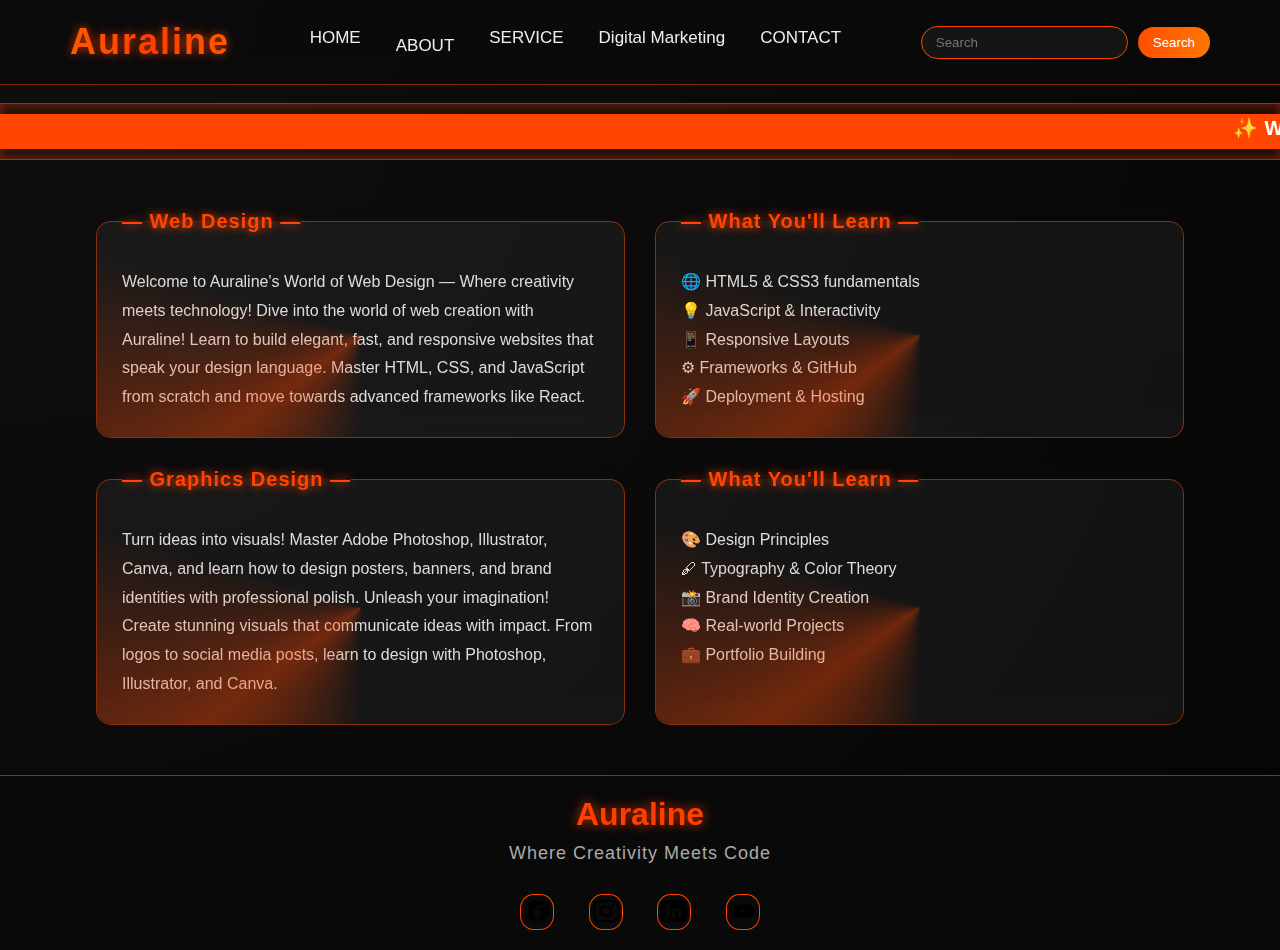
<file: About.html>
<!DOCTYPE html>
<html lang="en">
<head>
    <meta charset="UTF-8">
    <title>Auraline | About</title>
    <link rel="shortcut icon" href="Logo.png">
    <link rel="stylesheet" href="style11.css">
</head>
<body>
    <div class="main">
        <!-- Navbar Section -->
        <div class="navbar">
            <div class="icon">
                <h2 class="logo">Auraline</h2>
            </div>
            <div class="menu">
                <ul>
                    <li><a href="Home.html">HOME</a></li>
                    <li  style="font-size: 25px;"><a href="About.html">ABOUT</a></li>
                    <li><a href="Service.html">SERVICE</a></li>
                    <li><a href="Digital Marketing.html">Digital Marketing</a></li>
                    <li><a href="Contact.html">CONTACT</a></li>
                </ul>
            </div>
            <div class="search">
                <input class="srch" type="search" placeholder="Search">
                <a href="#"><button class="btn">Search</button></a>
            </div>
        </div>

        <!-- Marquee -->
        <div class="mrk">
            <div class="cnt">
                <marquee behavior="scroll" direction="left">
                    <p class="note">✨ Welcome to Auraline Web & Graphics Design — Where Creativity Meets Code ✨</p>
                </marquee>
            </div>
        </div>

  <div class="box-grid">
    <fieldset class="box">
      <legend>— Web Design —</legend>
      <p>Welcome to Auraline's World of Web Design — Where creativity meets technology! Dive into the world of web creation with Auraline! Learn to build elegant, 
                        fast, and responsive websites that speak your design language. Master HTML, 
                        CSS, and JavaScript from scratch and move towards advanced frameworks like React.</p>
    </fieldset>

    <fieldset class="box">
      <legend>— What You'll Learn —</legend>
      <p>🌐 HTML5 & CSS3 fundamentals<br>💡 JavaScript & Interactivity<br>📱 Responsive Layouts<br>⚙ Frameworks & GitHub<br>🚀 Deployment & Hosting</p>
    </fieldset>

    <fieldset class="box">
      <legend>— Graphics Design —</legend>
      <p>Turn ideas into visuals! Master Adobe Photoshop, Illustrator, Canva, and learn how to design posters, banners, and brand identities with professional polish. Unleash your imagination! Create stunning visuals that communicate ideas with impact.
                        From logos to social media posts, learn to design with Photoshop, Illustrator, and Canva.</p>
    </fieldset>

    <fieldset class="box">
      <legend>— What You'll Learn —</legend>
      <p>🎨 Design Principles<br>🖋 Typography & Color Theory<br>📸 Brand Identity Creation<br>🧠 Real-world Projects<br>💼 Portfolio Building</p>
    </fieldset>
  </div>

  <footer class="footer">
    <h2 class="footer-logo">Auraline</h2>
    <p class="footer-tag">Where Creativity Meets Code</p>
    <div class="footer-socials">
      <a href="#" class="social"><img src="facebook.png" alt="" height="24px" width="26px"></a>
      <a href="#" class="social"><img src="instagram.png" alt="" height="24px" width="26px"></a>
      <a href="#" class="social"><img src="linkedin.png" alt="" height="24px" width="26px"></a>
      <a href="#" class="social"><img src="video-play.png" alt=""height="24px" width="26px"></a>
    </div>
  </footer>
</body>
</html>
</file>
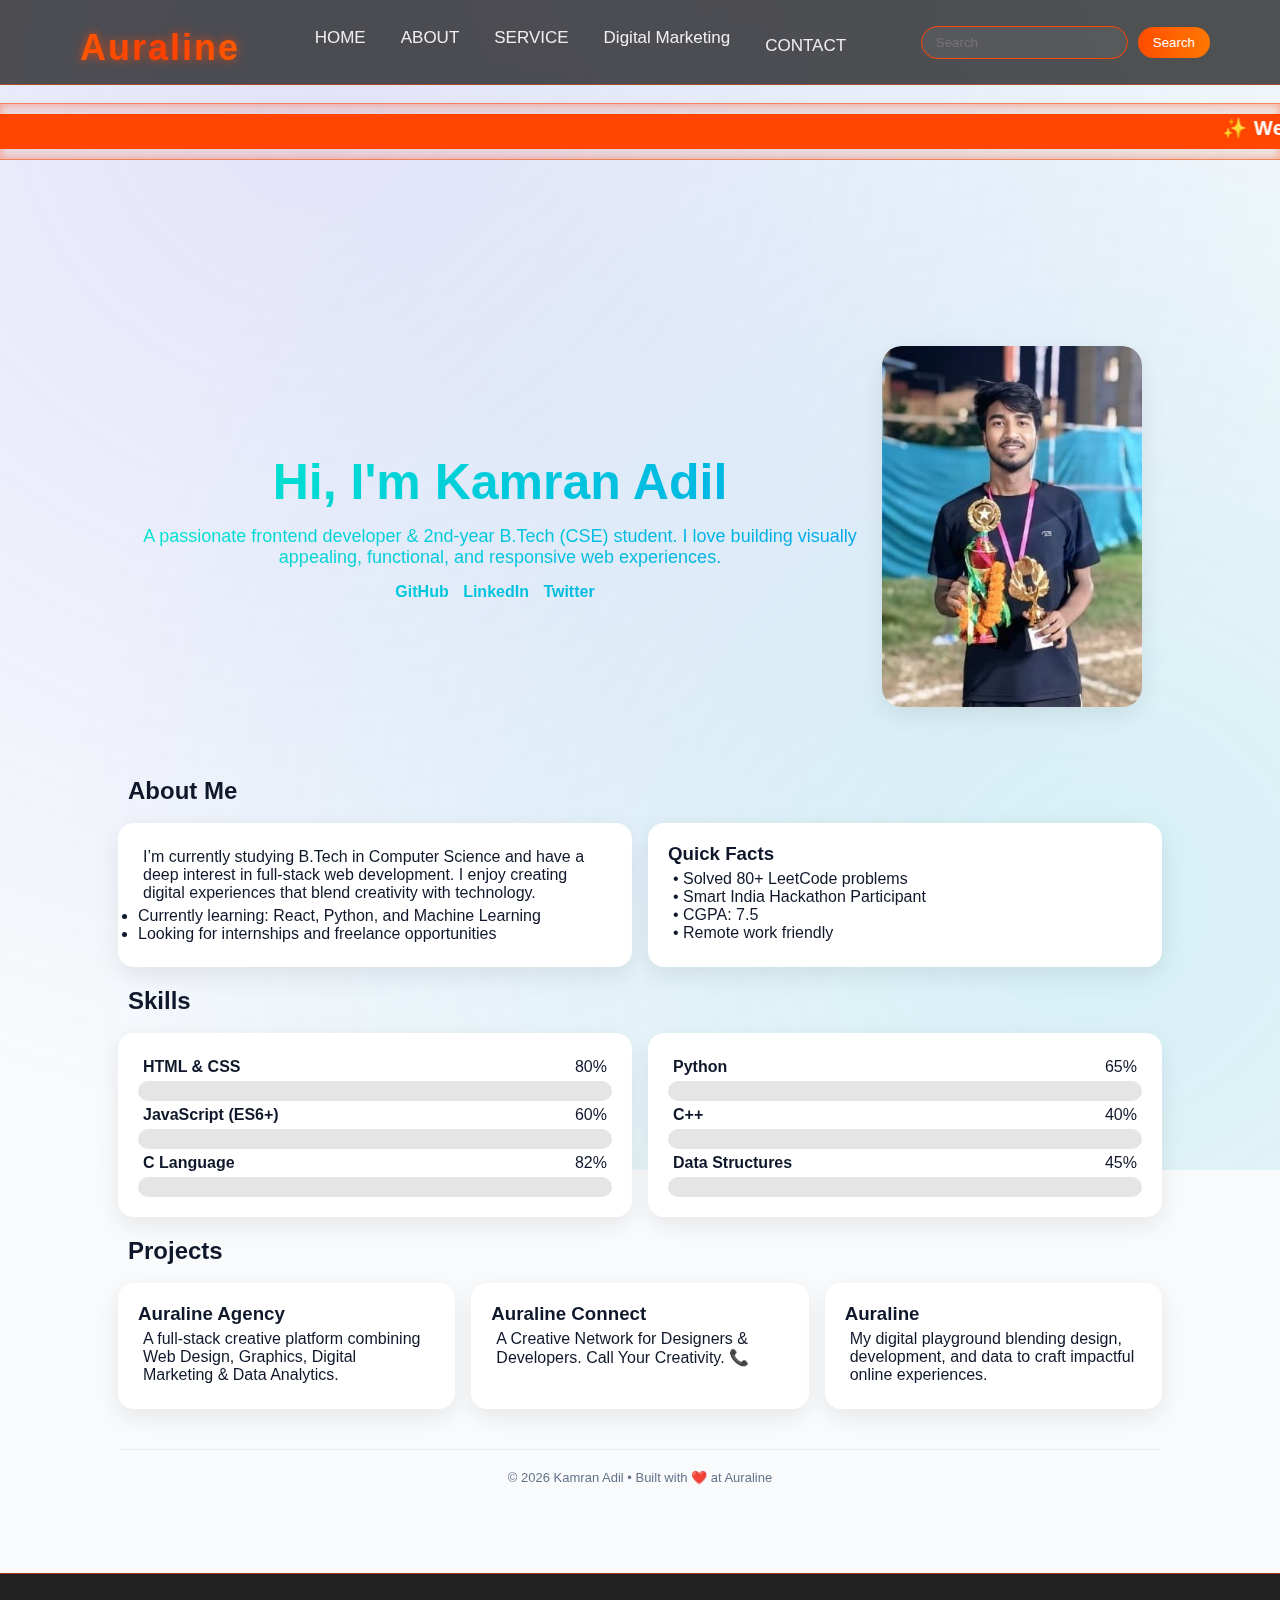
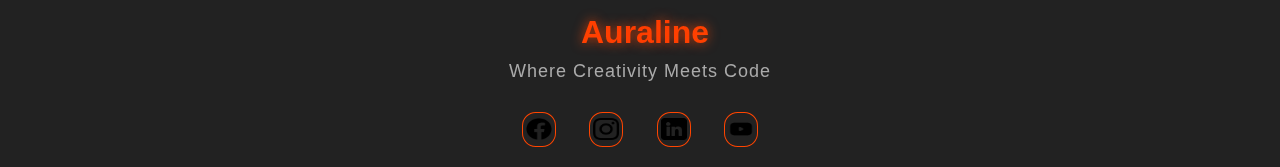
<file: Contact.html>
<!DOCTYPE html>
<html lang="en">
<head>
  <meta charset="UTF-8" />
  <meta name="viewport" content="width=device-width, initial-scale=1.0">
  <title>Auraline - Contact</title>
  <link rel="shortcut icon" href="Logo.png">
  <link rel="stylesheet" href="style11.css">

  <style>
    :root{
      --bg: #f9fafc;
      --card: #ffffff;
      --text: #0f172a;
      --muted: #64748b;
      --accent: #6366f1;
      --gradient: linear-gradient(135deg, #6366f1, #06b6d4);
      --shadow: 0 8px 25px rgba(0,0,0,0.08);
      --glass: rgba(255,255,255,0.5);
    }
    .dark{
      --bg: #0b1220;
      --card: #111827;
      --text: #f1f5f9;
      --muted: #9ca3af;
      --accent: #38bdf8;
      --gradient: linear-gradient(135deg, #3b82f6, #06b6d4);
      --shadow: 0 8px 25px rgba(255,255,255,0.05);
      --glass: rgba(17,25,40,0.4);
    }

    *{box-sizing:border-box;transition:all 0.3s ease;}
    body{
      margin:0;
      font-family:'Poppins', sans-serif;
      background:var(--bg);
      color:var(--text);
      overflow-x:hidden;
    }
    .container{max-width:1100px;margin:0 auto;padding:28px;}

    

    .hero{
      display:flex;
      flex-wrap:wrap;
      justify-content:space-between;
      align-items:center;
      gap:20px;
      margin-top:40px;
    }
    .hero-text{flex:1;min-width:280px;}
    .hero h1 span{color:var(--accent);}
    .lead{color:var(--muted);font-size:15px;}
    .socials a{
      color:var(--accent);
      text-decoration:none;
      font-weight:600;
      margin-right:10px;
    }
    .socials a:hover{color:#22d3ee;}

    .hero img{
      border-radius:20px;
      width:260px;
      box-shadow:var(--shadow);
    }

    /* Cards */
    .card{
      background:var(--card);
      border-radius:16px;
      padding:20px;
      box-shadow:var(--shadow);
      position:relative;
      overflow:hidden;
    }
    .card p{
      padding: 5px;

    }
    .card:hover{
      transform:translateY(-5px);
      box-shadow:0 12px 35px rgba(0,0,0,0.1);
    }
    .card::before{
      content:"";
      position:absolute;
      top:-50%;
      left:-50%;
      width:200%;
      height:200%;
      background:var(--gradient);
      transform:rotate(45deg);
      opacity:0;
      transition:opacity 0.6s;
    }
    .card:hover::before{opacity:0.06;}

    h2{
      padding-top: 20px;
      font-size:24px;
      padding-left:10px;
      margin-bottom:8px;
    }

    .grid-2{
      display:grid;
      grid-template-columns:repeat(auto-fit,minmax(260px,1fr));
      gap:16px;
      padding-top: 10px;
    }
    .grid-3{
      display:grid;
      grid-template-columns:repeat(auto-fit,minmax(220px,1fr));
      gap:16px;
      padding-top: 10px;
    }

    /* Skills */
    .skill-bar{
      height:20px;
      border-radius:999px;
      background:rgba(0,0,0,0.1);
      overflow:hidden;
    }
    .skill-fill{
      height:100%;
      border-radius:999px;
      background:var(--gradient);
      width:0%;
      transition:width 1.4s ease;
    }

    input,textarea{
      width:100%;
      padding:10px;
      border:1px solid rgba(0,0,0,0.1);
      border-radius:10px;
      background:transparent;
      color:var(--text);
    }
    textarea{min-height:120px;resize:vertical;}
    input:focus,textarea:focus{border-color:var(--accent);box-shadow:0 0 0 2px rgba(99,102,241,0.2);}

    footer{
      margin-top:40px;
      padding:20px 0;
      text-align:center;
      font-size:13px;
      color:var(--muted);
      border-top:1px solid rgba(0,0,0,0.05);
    }

    /* Animations */
    .fade-up{opacity:0;transform:translateY(10px);transition:all 0.6s ease;}
    .fade-up.show{opacity:1;transform:none;}
    

    /* Background subtle glow */
    body::before{
      content:"";
      position:fixed;
      top:-20%;
      left:-20%;
      width:150%;
      height:150%;
      background:radial-gradient(circle at 30% 20%,rgba(99,102,241,0.15),transparent 60%),
                 radial-gradient(circle at 70% 80%,rgba(6,182,212,0.15),transparent 60%);
      z-index:-1;
      animation:moveGlow 12s ease-in-out infinite alternate;
    }
    @keyframes moveGlow{
      0%{transform:translate(0,0);}
      100%{transform:translate(-30px,20px);}
    }
  </style>
</head>

<body>
  <div class="main">
        <!-- Navbar Section -->
        <div class="navbar">
            <div class="icon">
                <h2 class="logo">Auraline</h2>
            </div>
            <div class="menu">
                <ul>
                    <li><a href="Home.html">HOME</a></li>
                    <li><a href="About.html">ABOUT</a></li>
                    <li><a href="Service.html">SERVICE</a></li>
                    <li><a href="Digital Marketing.html">Digital Marketing</a></li>
                    <li  style="font-size: 25px;"><a href="Contact.html">CONTACT</a></li>
                </ul>
            </div>
            <div class="search">
                <input class="srch" type="search" placeholder="Search">
                <a href="#"><button class="btn">Search</button></a>
            </div>
        </div>

        <!-- Marquee -->
        <div class="mrk">
            <div class="cnt">
                <marquee behavior="scroll" direction="left">
                    <p class="note">✨ Welcome to Auraline Web & Graphics Design — Where Creativity Meets Code ✨</p>
                </marquee>
            </div>
        </div>
  <div class="container">

    <section class="hero fade-up">
      <div class="hero-text">
        <h1>Hi, I'm <span>Kamran Adil</span></h1>
        <p class="lead">A passionate frontend developer & 2nd-year B.Tech (CSE) student. I love building visually appealing, functional, and responsive web experiences.</p>
        <div class="socials">
          <a href="#">GitHub</a>
          <a href="#">LinkedIn</a>
          <a href="#">Twitter</a>
        </div>
      </div>
      <img src="My Pic 2.jpg" alt="Kamran" />
    </section>

    <section id="about" class="fade-up">
      <h2>About Me</h2>
      <div class="grid-2">
        <div class="card">
          <p>I’m currently studying B.Tech in Computer Science and have a deep interest in full-stack web development. I enjoy creating digital experiences that blend creativity with technology.</p>
          <ul>
            <li>Currently learning: React, Python, and Machine Learning</li>
            <li>Looking for internships and freelance opportunities</li>
          </ul>
        </div>
        <div class="card">
          <h3>Quick Facts</h3>
          <p>• Solved 80+ LeetCode problems<br>• Smart India Hackathon Participant<br>• CGPA: 7.5<br>• Remote work friendly</p>
        </div>
      </div>
    </section>

    <section id="skills" class="fade-up">
      <h2>Skills</h2>
      <div class="grid-2">
        <div class="card">
          <p><b>HTML & CSS</b> <span style="float:right;">80%</span></p>
          <div class="skill-bar"><div class="skill-fill" data-width="80"></div></div>
          <p><b>JavaScript (ES6+)</b> <span style="float:right;">60%</span></p>
          <div class="skill-bar"><div class="skill-fill" data-width="60"></div></div>
          <p><b>C Language</b> <span style="float:right;">82%</span></p>
          <div class="skill-bar"><div class="skill-fill" data-width="82"></div></div>
        </div>

        <div class="card">
          <p><b>Python</b> <span style="float:right;">65%</span></p>
          <div class="skill-bar"><div class="skill-fill" data-width="65"></div></div>
          <p><b>C++</b> <span style="float:right;">40%</span></p>
          <div class="skill-bar"><div class="skill-fill" data-width="40"></div></div>
          <p><b>Data Structures</b> <span style="float:right;">45%</span></p>
          <div class="skill-bar"><div class="skill-fill" data-width="45"></div></div>
        </div>
      </div>
    </section>

    <section id="projects" class="fade-up">
      <h2>Projects</h2>
      <div class="grid-3">
        <div class="card">
          <h3>Auraline Agency</h3>
          <p>A full-stack creative platform combining Web Design, Graphics, Digital Marketing & Data Analytics.</p>
        </div>
        <div class="card">
          <h3>Auraline Connect</h3>
          <p>A Creative Network for Designers & Developers. Call Your Creativity. 📞</p>
        </div>
        <div class="card">
          <h3>Auraline</h3>
          <p>My digital playground blending design, development, and data to craft impactful online experiences.</p>
        </div>
      </div>
    </section>

    <footer>© <span id="year"></span> Kamran Adil • Built with ❤️ at Auraline</footer>

  </div>

  <script>
    // Set Year
    document.getElementById("year").textContent = new Date().getFullYear();

    // Animate skills
    function animateSkillBars(){
      document.querySelectorAll('.skill-fill').forEach(el=>{
        const w = el.getAttribute('data-width');
        const rect = el.getBoundingClientRect();
        if(rect.top < window.innerHeight - 80){el.style.width = w + '%';}
      });
    }
    window.addEventListener('scroll', animateSkillBars);
    window.addEventListener('load', ()=>{
      animateSkillBars();
      document.querySelectorAll('.fade-up').forEach((el,i)=>{
        setTimeout(()=> el.classList.add('show'), i*100);
      });
    });
  </script>

</body>
<footer class="footer">
    <h2 class="footer-logo">Auraline</h2>
    <p class="footer-tag">Where Creativity Meets Code</p>
    <div class="footer-socials">
      <a href="#" class="social"><img src="facebook.png" alt="" height="24px" width="26px"></a>
      <a href="#" class="social"><img src="instagram.png" alt="" height="24px" width="26px"></a>
      <a href="#" class="social"><img src="linkedin.png" alt="" height="24px" width="26px"></a>
      <a href="#" class="social"><img src="video-play.png" alt=""height="24px" width="26px"></a>
    </div>
  </footer>
</html>
</file>
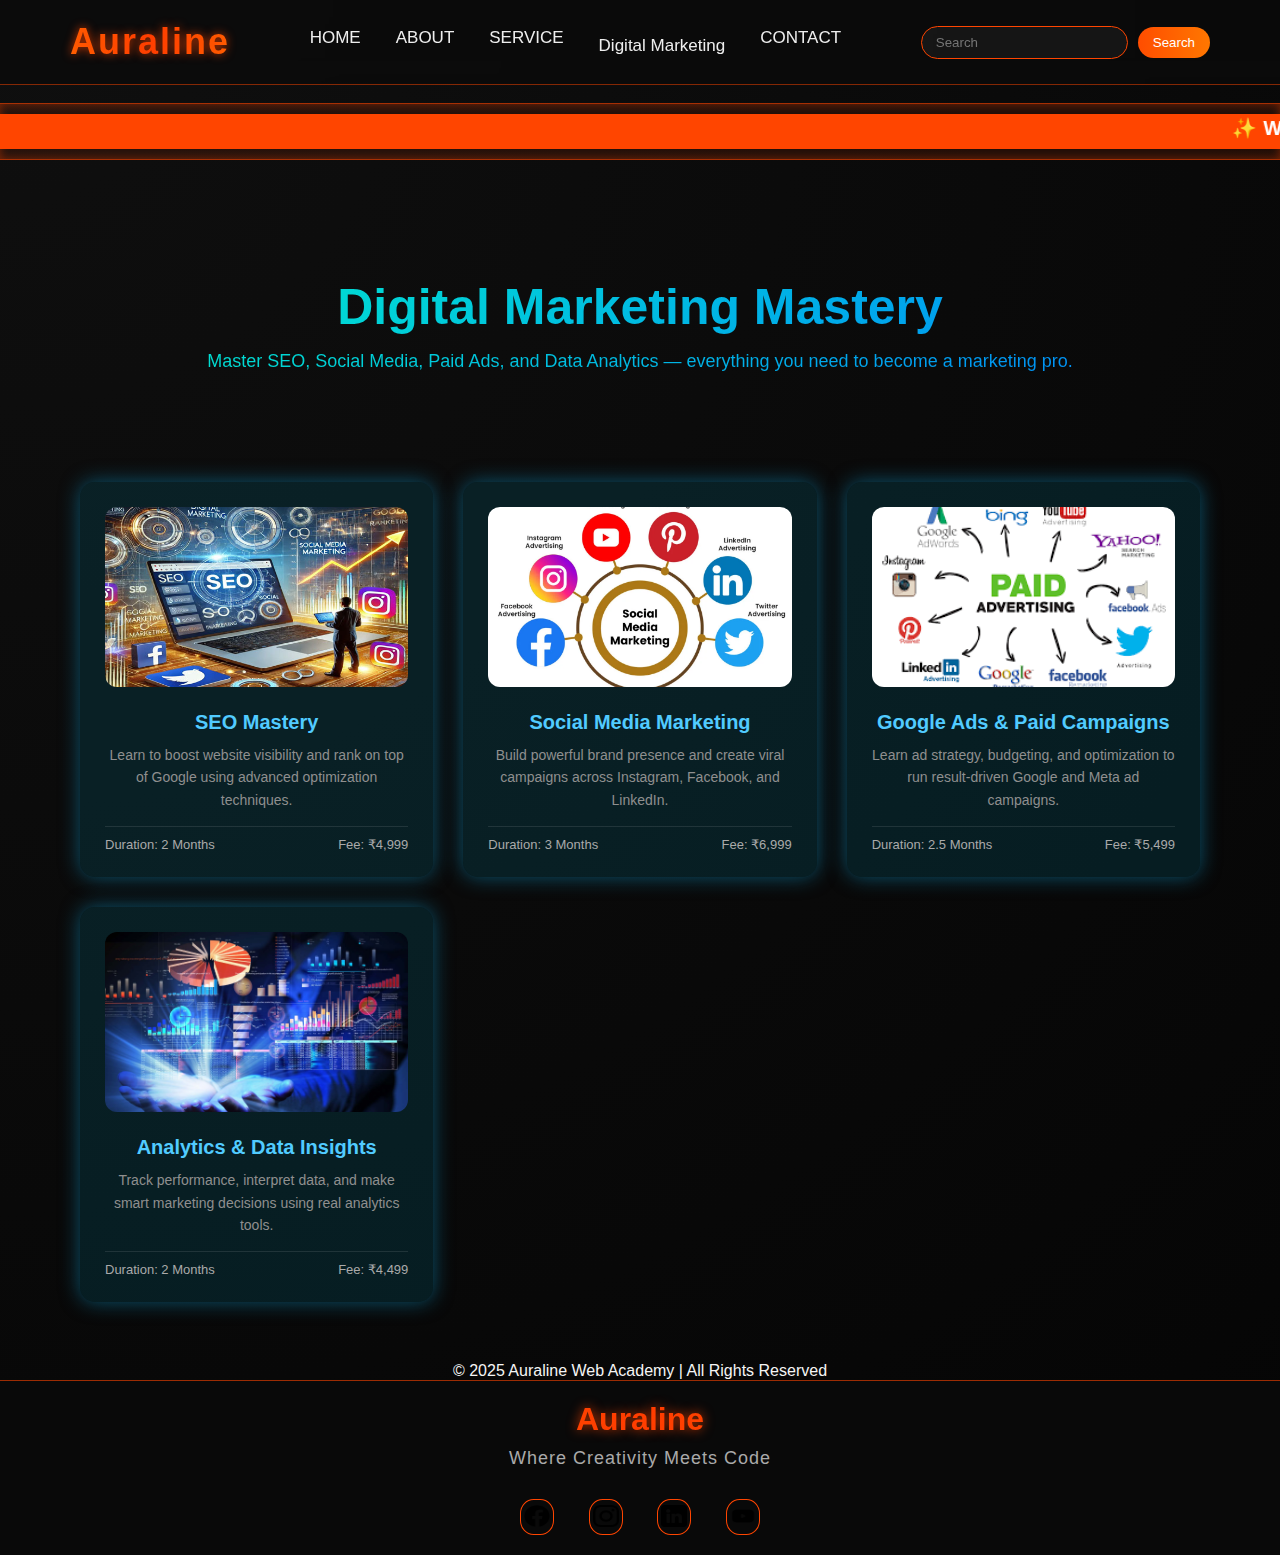
<file: Digital Marketing.html>
<!DOCTYPE html>
<html lang="en">
<head>
    <meta charset="UTF-8">
    <title>Auraline | Digital Marketing</title>
    <link rel="shortcut icon" href="Logo.png">
    <link rel="stylesheet" href="style11.css">
</head>
<body>
    <div class="main">
        <!-- Navbar Section -->
        <div class="navbar">
            <div class="icon">
                <h2 class="logo">Auraline</h2>
            </div>
            <div class="menu">
                <ul>
                    <li ><a href="Home.html">HOME</a></li>
                    <li><a href="About.html">ABOUT</a></li>
                    <li><a href="Service.html">SERVICE</a></li>
                    <li style="font-size: 25px;"><a href="Digital Marketing.html">Digital Marketing</a></li>
                    <li><a href="Contact.html">CONTACT</a></li>
                </ul>
            </div>
            <div class="search">
                <input class="srch" type="search" placeholder="Search">
                <a href="#"><button class="btn">Search</button></a>
            </div>
        </div>

        <!-- Marquee -->
        <div class="mrk">
            <div class="cnt">
                <marquee behavior="scroll" direction="left">
                    <p class="note">✨ Welcome to Auraline Web & Graphics Design — Where Creativity Meets Code ✨</p>
                </marquee>
            </div>
        </div>

  <div class="hero">
    <h1>Digital Marketing Mastery</h1>
    <p>Master SEO, Social Media, Paid Ads, and Data Analytics — everything you need to become a marketing pro.</p>
  </div>

  <div class="courses">
    <div class="course-card">
      <img src="seo.jpg" alt="SEO">
      <h3>SEO Mastery</h3>
      <p>Learn to boost website visibility and rank on top of Google using advanced optimization techniques.</p>
      <div class="details">
        <span>Duration: 2 Months</span>
        <span>Fee: ₹4,999</span>
      </div>
    </div>

    <div class="course-card">
      <img src="SMM.webp" alt="Social Media">
      <h3>Social Media Marketing</h3>
      <p>Build powerful brand presence and create viral campaigns across Instagram, Facebook, and LinkedIn.</p>
      <div class="details">
        <span>Duration: 3 Months</span>
        <span>Fee: ₹6,999</span>
      </div>
    </div>

    <div class="course-card">
      <img src="GAPC.png" alt="Google Ads">
      <h3>Google Ads & Paid Campaigns</h3>
      <p>Learn ad strategy, budgeting, and optimization to run result-driven Google and Meta ad campaigns.</p>
      <div class="details">
        <span>Duration: 2.5 Months</span>
        <span>Fee: ₹5,499</span>
      </div>
    </div>

    <div class="course-card">
      <img src="Advanced-Data-Analysis-Techniques-image.jpg" alt="Analytics">
      <h3>Analytics & Data Insights</h3>
      <p>Track performance, interpret data, and make smart marketing decisions using real analytics tools.</p>
      <div class="details">
        <span>Duration: 2 Months</span>
        <span>Fee: ₹4,499</span>
      </div>
    </div>
  </div>

  <footer class="cpy">
    <p>© 2025 Auraline Web Academy | All Rights Reserved</p>
  </footer>
</body>
<footer class="footer">
    <h2 class="footer-logo">Auraline</h2>
    <p class="footer-tag">Where Creativity Meets Code</p>
    <div class="footer-socials">
      <a href="#" class="social"><img src="facebook.png" alt="" height="24px" width="26px"></a>
      <a href="#" class="social"><img src="instagram.png" alt="" height="24px" width="26px"></a>
      <a href="#" class="social"><img src="linkedin.png" alt="" height="24px" width="26px"></a>
      <a href="#" class="social"><img src="video-play.png" alt=""height="24px" width="26px"></a>
    </div>
  </footer>
</html>
</file>
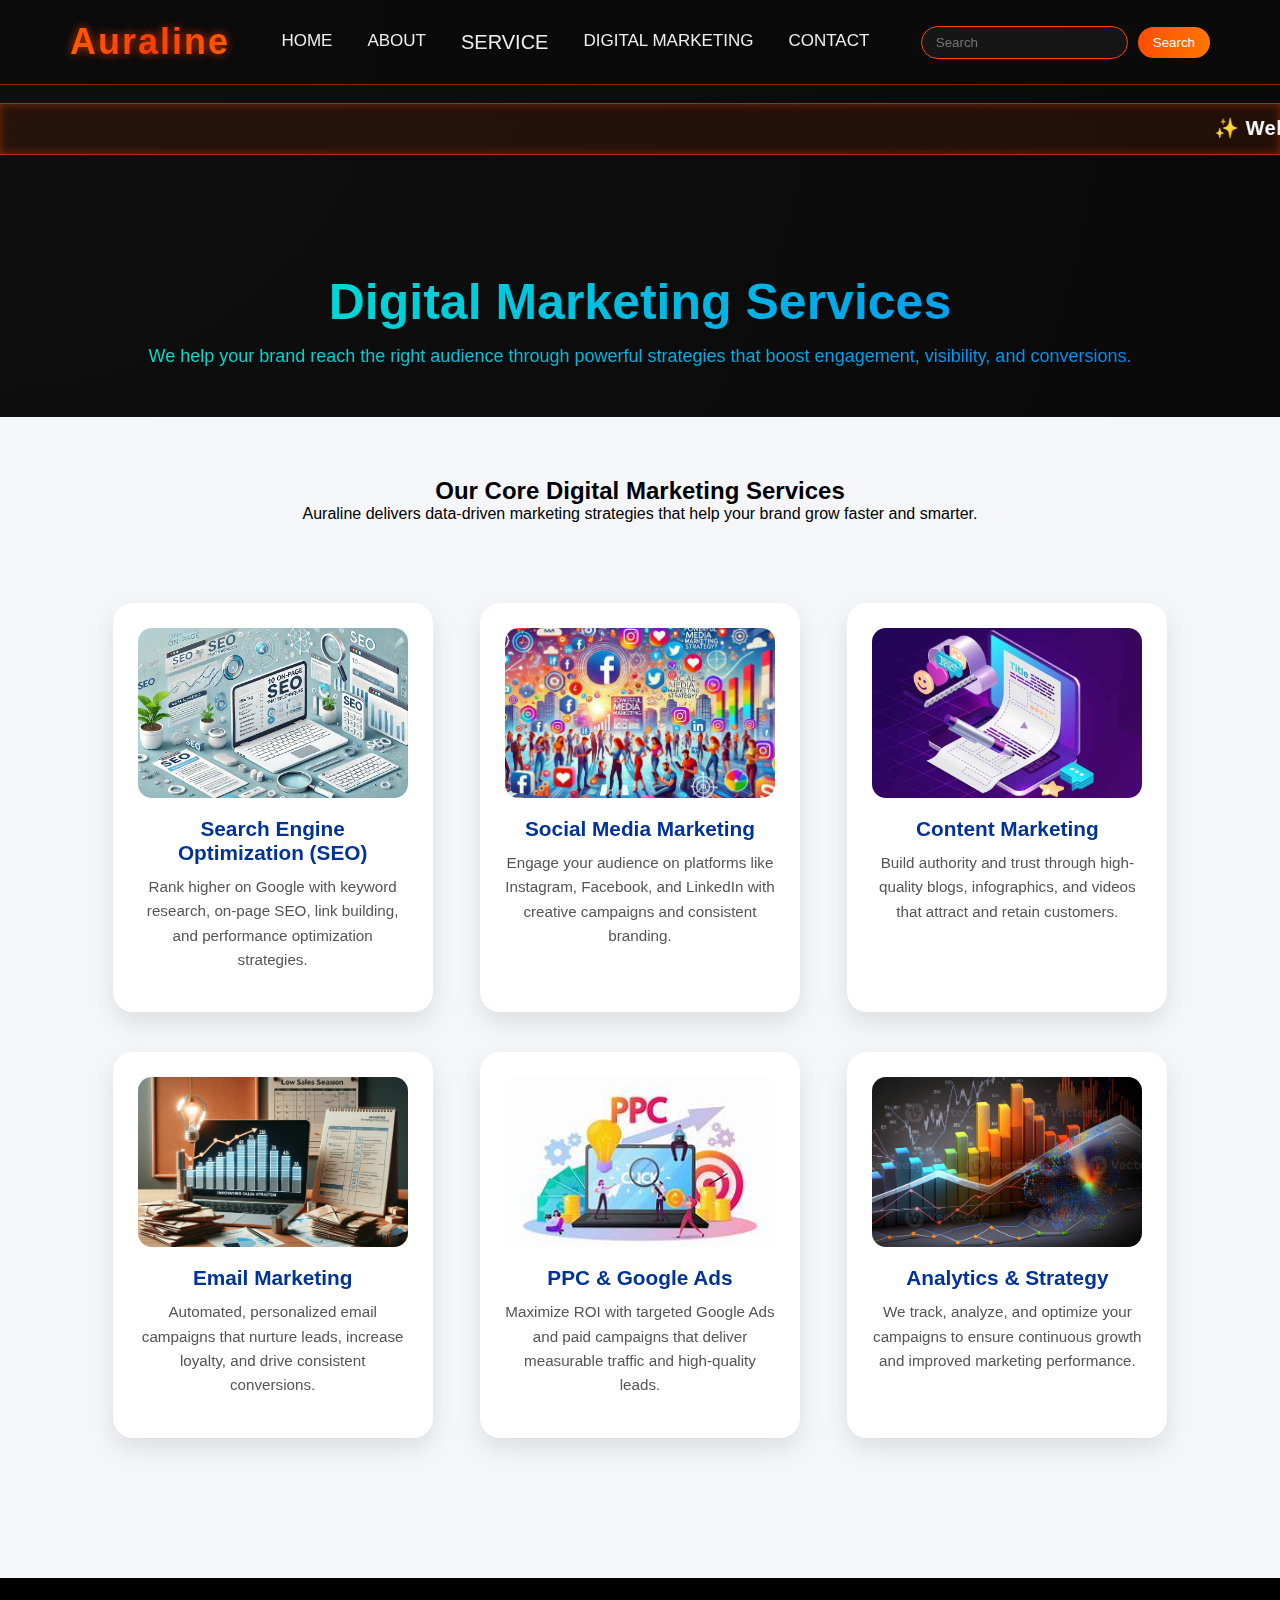
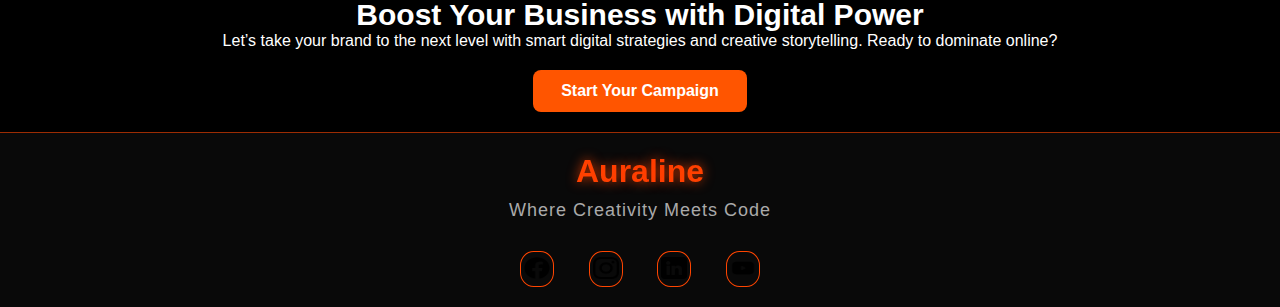
<file: DigitalMarketingService.html>
<!DOCTYPE html>
<html lang="en">
<head>
    <meta charset="UTF-8">
    <title>Auraline | Services</title>
    <link rel="shortcut icon" href="Logo.png">
    <link rel="stylesheet" href="style11.css">
    <style>

        /* CTA */
        .cta {
            text-align: center;
            padding:20px;
            background: #000000;
            color: white;
        }

        .cta h2 {
            font-size: 30px;
        }

        .cta-btn {
            display: inline-block;
            margin-top: 20px;
            background: #ff5500;
            color: white;
            padding: 12px 28px;
            border-radius: 8px;
            text-decoration: none;
            font-weight: 600;
            transition: 0.3s;
        }

        .cta-btn:hover {
            background: #ff3300;
        }
    </style>
</head>
<body>
    <div class="main">
        <!-- Navbar -->
        <div class="navbar">
            <div class="icon">
                <h2 class="logo">Auraline</h2>
            </div>
            <div class="menu">
                <ul>
                    <li><a href="Home.html">HOME</a></li>
                    <li><a href="About.html">ABOUT</a></li>
                    <li><a href="Service.html" style="font-size: 20px;">SERVICE</a></li>
                    <li><a href="Digital Marketing.html">DIGITAL MARKETING</a></li>
                    <li><a href="Contact.html">CONTACT</a></li>
                </ul>
            </div>
            <div class="search">
                <input class="srch" type="search" placeholder="Search">
                <a href="#"><button class="btn">Search</button></a>
            </div>
        </div>

        <!-- Marquee -->
        <div class="mrk">
            <marquee behavior="scroll" direction="left">
                <p class="note">✨ Welcome to Auraline Web & Graphics Design — Where Creativity Meets Code ✨</p>
            </marquee>
        </div>

        <!-- Hero Section -->
        <section class="hero">
            <div class="hero-content">
                <h1>Digital Marketing Services</h1>
                <p>We help your brand reach the right audience through powerful strategies that boost engagement, visibility, and conversions.</p>
            </div>
        </section>

        <!-- Services Section -->
        <section class="course" style="color: black;">
            <h2>Our Core Digital Marketing Services</h2>
            <p class="section-desc">Auraline delivers data-driven marketing strategies that help your brand grow faster and smarter.</p>
            
            <div class="course-grid">
                <div class="course-box">
                    <img src="SEO Optimization.jpg" alt="SEO Services">
                    <h3>Search Engine Optimization (SEO)</h3>
                    <p>Rank higher on Google with keyword research, on-page SEO, link building, and performance optimization strategies.</p>
                </div>

                <div class="course-box">
                    <img src="SocialMedia Marketing.jpg" alt="Social Media Marketing">
                    <h3>Social Media Marketing</h3>
                    <p>Engage your audience on platforms like Instagram, Facebook, and LinkedIn with creative campaigns and consistent branding.</p>
                </div>

                <div class="course-box">
                    <img src="Content1.jpg" alt="Content Marketing">
                    <h3>Content Marketing</h3>
                    <p>Build authority and trust through high-quality blogs, infographics, and videos that attract and retain customers.</p>
                </div>

                <div class="course-box">
                    <img src="Email.png" alt="Email Marketing">
                    <h3>Email Marketing</h3>
                    <p>Automated, personalized email campaigns that nurture leads, increase loyalty, and drive consistent conversions.</p>
                </div>

                <div class="course-box">
                    <img src="PPC.jpg" alt="PPC Advertising">
                    <h3>PPC & Google Ads</h3>
                    <p>Maximize ROI with targeted Google Ads and paid campaigns that deliver measurable traffic and high-quality leads.</p>
                </div>

                <div class="course-box">
                    <img src="analytics.jpg" alt="Analytics & Strategy">
                    <h3>Analytics & Strategy</h3>
                    <p>We track, analyze, and optimize your campaigns to ensure continuous growth and improved marketing performance.</p>
                </div>
            </div>
        </section>

        <!-- Call to Action -->
        <section class="cta">
            <h2>Boost Your Business with Digital Power</h2>
            <p>Let’s take your brand to the next level with smart digital strategies and creative storytelling. Ready to dominate online?</p>
            <a href="Contact.html" class="cta-btn">Start Your Campaign</a>
        </section>
    </div>
</body>

<footer class="footer">
    <h2 class="footer-logo">Auraline</h2>
    <p class="footer-tag">Where Creativity Meets Code</p>
    <div class="footer-socials">
      <a href="#" class="social"><img src="facebook.png" alt="" height="24px" width="26px"></a>
      <a href="#" class="social"><img src="instagram.png" alt="" height="24px" width="26px"></a>
      <a href="#" class="social"><img src="linkedin.png" alt="" height="24px" width="26px"></a>
      <a href="#" class="social"><img src="video-play.png" alt=""height="24px" width="26px"></a>
    </div>
  </footer>
</html>
</file>
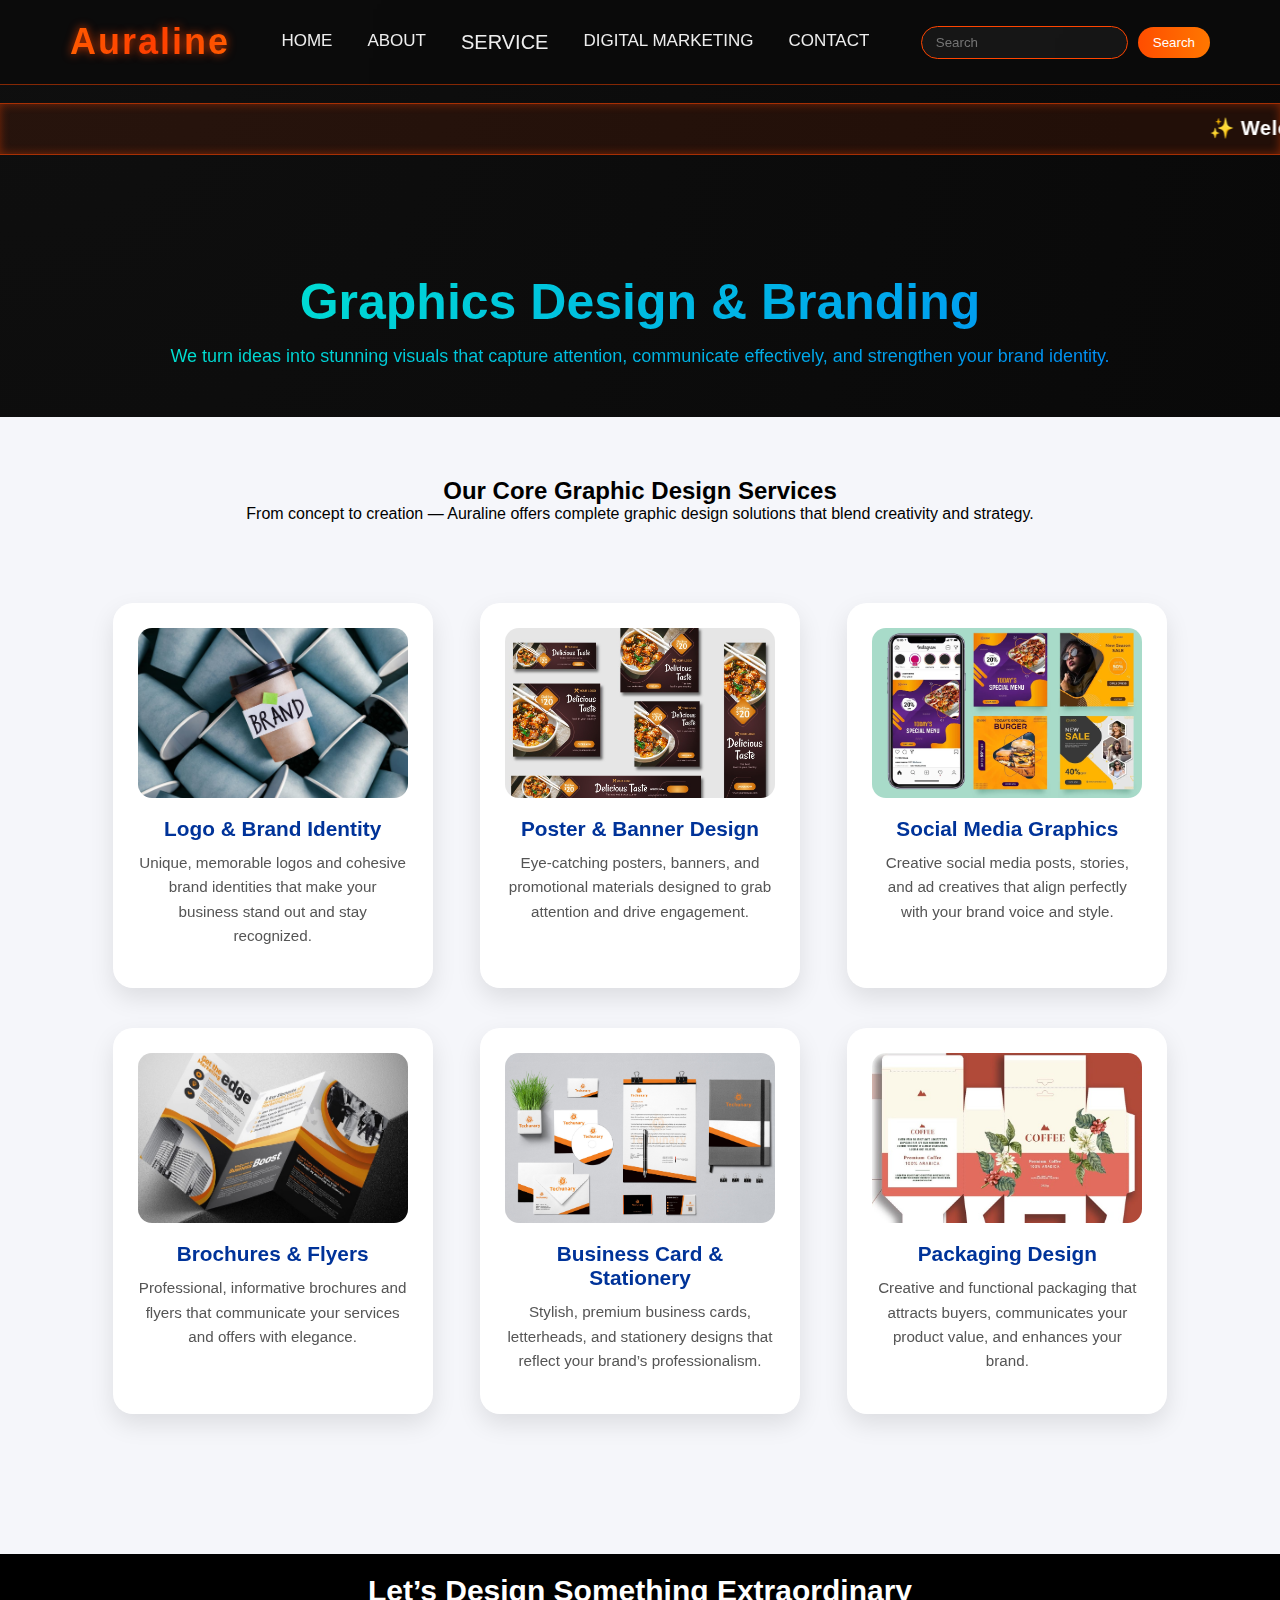
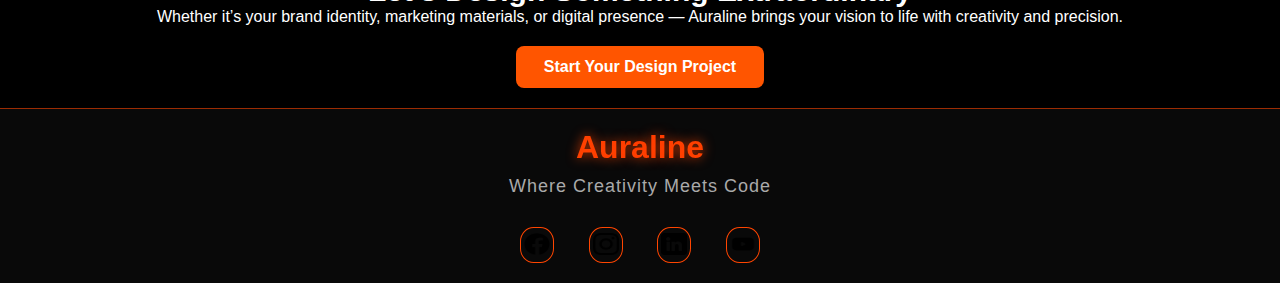
<file: GraphicsDesignService.html>
<!DOCTYPE html>
<html lang="en">
<head>
    <title>Auraline | Services</title>
    <link rel="shortcut icon" href="Logo.png">
    <link rel="stylesheet" href="style11.css">
    <style>

        /* CTA */
        .cta {
            text-align: center;
            padding:20px;
            background: #000000;
            color: white;
        }

        .cta h2 {
            font-size: 30px;
        }

        .cta-btn {
            display: inline-block;
            margin-top: 20px;
            background: #ff5500;
            color: white;
            padding: 12px 28px;
            border-radius: 8px;
            text-decoration: none;
            font-weight: 600;
            transition: 0.3s;
        }

        .cta-btn:hover {
            background: #ff3300;
        }
    </style>
</head>
<body>
    <div class="main">
        <!-- Navbar -->
        <div class="navbar">
            <div class="icon">
                <h2 class="logo">Auraline</h2>
            </div>
            <div class="menu">
                <ul>
                    <li><a href="Home.html">HOME</a></li>
                    <li><a href="About.html">ABOUT</a></li>
                    <li><a href="Service.html" style="font-size: 20px;">SERVICE</a></li>
                    <li><a href="Digital Marketing.html">DIGITAL MARKETING</a></li>
                    <li><a href="Contact.html">CONTACT</a></li>
                </ul>
            </div>
            <div class="search">
                <input class="srch" type="search" placeholder="Search">
                <a href="#"><button class="btn">Search</button></a>
            </div>
        </div>

        <!-- Marquee -->
        <div class="mrk">
            <marquee behavior="scroll" direction="left">
                <p class="note">✨ Welcome to Auraline Web & Graphics Design — Where Creativity Meets Code ✨</p>
            </marquee>
        </div>

        <!-- Hero Section -->
        <section class="hero">
            <div class="hero-content">
                <h1>Graphics Design & Branding</h1>
                <p>We turn ideas into stunning visuals that capture attention, communicate effectively, and strengthen your brand identity.</p>
            </div>
        </section>

        <!-- Services Section -->
        <section class="course" style="color: black;">
            <h2>Our Core Graphic Design Services</h2>
            <p class="section-desc">From concept to creation — Auraline offers complete graphic design solutions that blend creativity and strategy.</p>
            
            <div class="course-grid">
                <div class="course-box">
                    <img src="brand.jpg" alt="Logo Design">
                    <h3>Logo & Brand Identity</h3>
                    <p>Unique, memorable logos and cohesive brand identities that make your business stand out and stay recognized.</p>
                </div>

                <div class="course-box">
                    <img src="poster.jpg" alt="Poster Design">
                    <h3>Poster & Banner Design</h3>
                    <p>Eye-catching posters, banners, and promotional materials designed to grab attention and drive engagement.</p>
                </div>

                <div class="course-box">
                    <img src="SocialMedia Graphics.webp" alt="Social Media Graphics">
                    <h3>Social Media Graphics</h3>
                    <p>Creative social media posts, stories, and ad creatives that align perfectly with your brand voice and style.</p>
                </div>

                <div class="course-box">
                    <img src="brochure.jpg" alt="Brochure Design">
                    <h3>Brochures & Flyers</h3>
                    <p>Professional, informative brochures and flyers that communicate your services and offers with elegance.</p>
                </div>

                <div class="course-box">
                    <img src="business card.jpg" alt="Business Card Design">
                    <h3>Business Card & Stationery</h3>
                    <p>Stylish, premium business cards, letterheads, and stationery designs that reflect your brand’s professionalism.</p>
                </div>

                <div class="course-box">
                    <img src="maxresdefault.jpg" alt="Packaging Design">
                    <h3>Packaging Design</h3>
                    <p>Creative and functional packaging that attracts buyers, communicates your product value, and enhances your brand.</p>
                </div>
            </div>
        </section>

        <!-- Call to Action -->
        <section class="cta">
            <h2>Let’s Design Something Extraordinary</h2>
            <p>Whether it’s your brand identity, marketing materials, or digital presence — Auraline brings your vision to life with creativity and precision.</p>
            <a href="Contact.html" class="cta-btn">Start Your Design Project</a>
        </section>
    </div>
</body>

<footer class="footer">
    <h2 class="footer-logo">Auraline</h2>
    <p class="footer-tag">Where Creativity Meets Code</p>
    <div class="footer-socials">
      <a href="#" class="social"><img src="facebook.png" alt="" height="24px" width="26px"></a>
      <a href="#" class="social"><img src="instagram.png" alt="" height="24px" width="26px"></a>
      <a href="#" class="social"><img src="linkedin.png" alt="" height="24px" width="26px"></a>
      <a href="#" class="social"><img src="video-play.png" alt=""height="24px" width="26px"></a>
    </div>
  </footer>
</html>
</file>
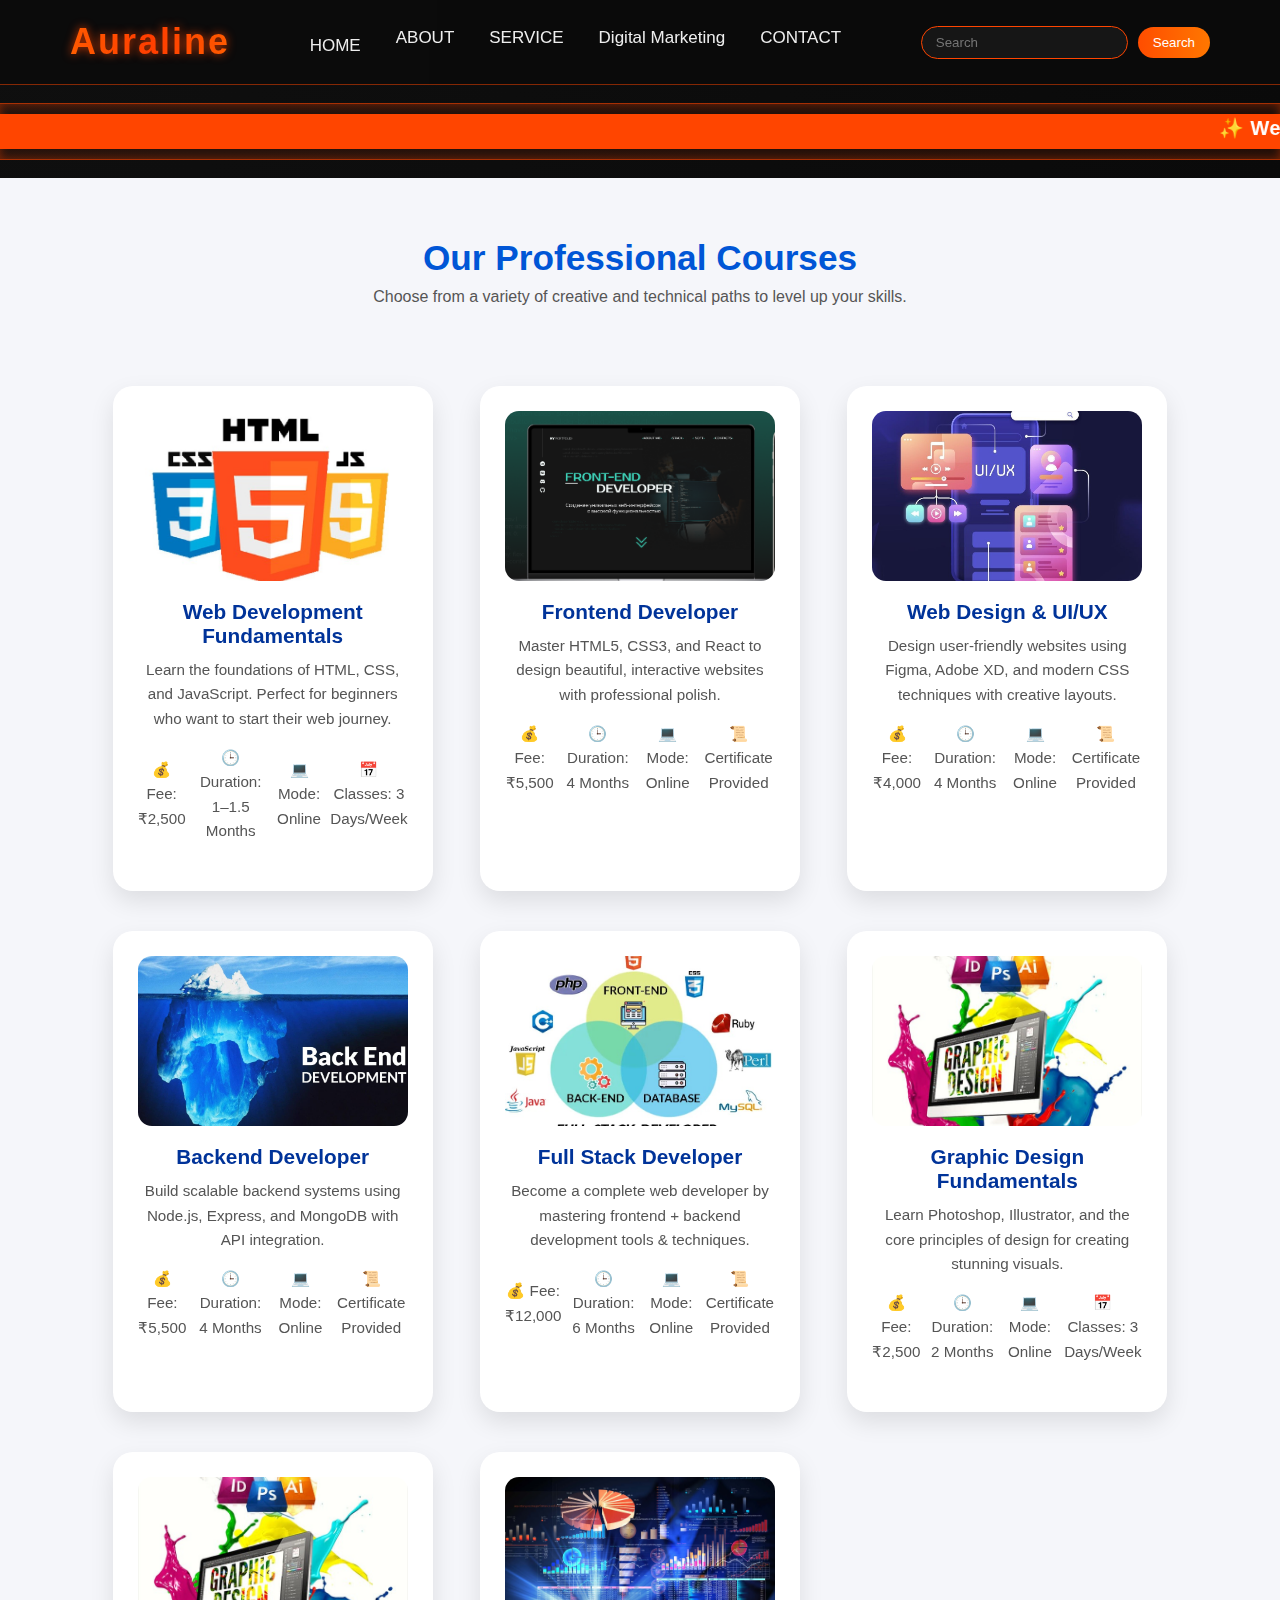
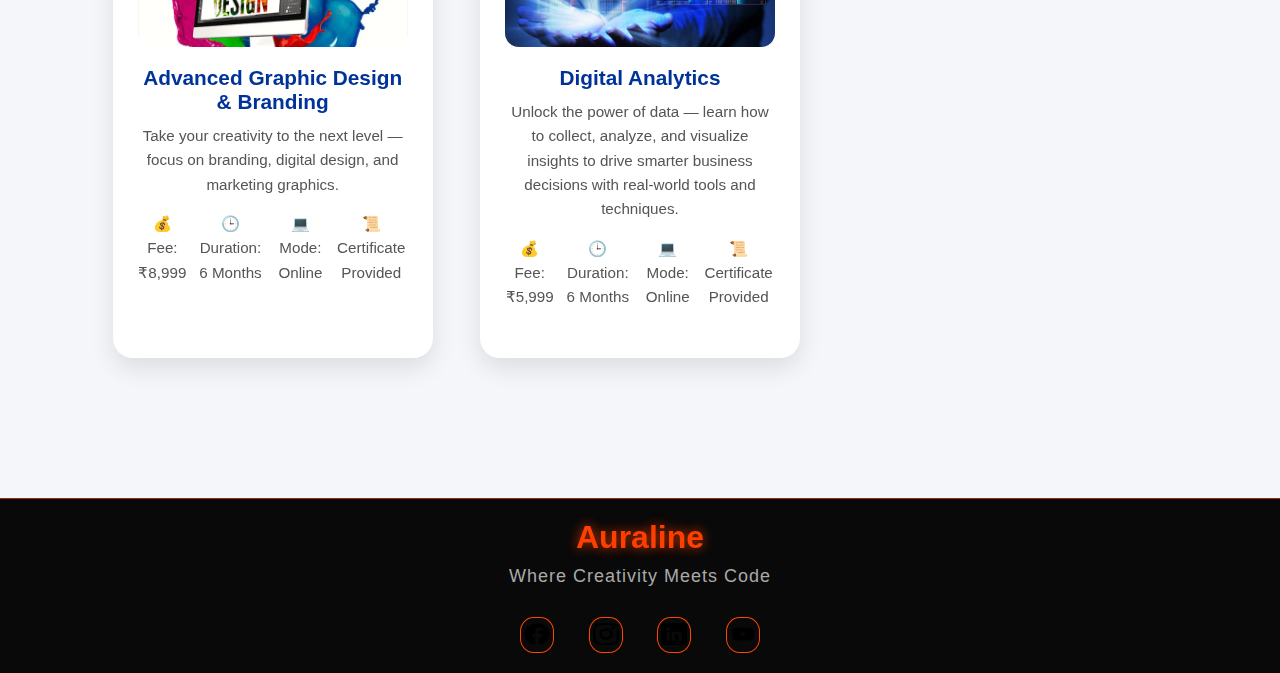
<file: Home.html>
<!DOCTYPE html>
<html lang="en">
<head>
    <meta charset="UTF-8">
    <title>Auraline | Home | Course Details</title>
    <link rel="shortcut icon" href="Logo.png">
    <link rel="stylesheet" href="style11.css">
</head>
<body>
    <div class="main">
        <!-- Navbar Section -->
        <div class="navbar">
            <div class="icon">
                <h2 class="logo">Auraline</h2>
            </div>
            <div class="menu">
                <ul>
                    <li  style="font-size: 25px;"><a href="Home.html">HOME</a></li>
                    <li><a href="About.html">ABOUT</a></li>
                    <li><a href="Service.html">SERVICE</a></li>
                    <li><a href="Digital Marketing.html">Digital Marketing</a></li>
                    <li><a href="Contact.html">CONTACT</a></li>
                </ul>
            </div>
            <div class="search">
                <input class="srch" type="search" placeholder="Search">
                <a href="#"><button class="btn">Search</button></a>
            </div>
        </div>

        <!-- Marquee -->
        <div class="mrk">
            <div class="cnt">
                <marquee behavior="scroll" direction="left">
                    <p class="note">✨ Welcome to Auraline Web & Graphics Design — Where Creativity Meets Code ✨</p>
                </marquee>
            </div>
        </div>

  <!-- Course Section -->
  <section class="course">
    <h1>Our Professional Courses</h1>
    <p class="subtext">Choose from a variety of creative and technical paths to level up your skills.</p>

    <div class="course-grid">
      <!-- Box 1 -->
      <div class="course-box">
        <img src="Fundamentals.jpg" alt="Web Fundamentals">
        <h3>Web Development Fundamentals</h3>
        <p>Learn the foundations of HTML, CSS, and JavaScript. Perfect for beginners who want to start their web journey.</p>
        <div class="details">
          <p>💰 Fee: ₹2,500</p>
          <p>🕒 Duration: 1–1.5 Months</p>
          <p>💻 Mode: Online</p>
          <p>📅 Classes: 3 Days/Week</p>
        </div>
      </div>

      <!-- Box 2 -->
      <div class="course-box">
        <img src="Frontend.png" alt="Frontend Developer">
        <h3>Frontend Developer</h3>
        <p>Master HTML5, CSS3, and React to design beautiful, interactive websites with professional polish.</p>
        <div class="details">
          <p>💰 Fee: ₹5,500</p>
          <p>🕒 Duration: 4 Months</p>
          <p>💻 Mode: Online</p>
          <p>📜 Certificate Provided</p>
        </div>
      </div>

      <!-- Box 3 -->
      <div class="course-box">
        <img src="Designer-UI.jpg" alt="UI/UX Design">
        <h3>Web Design & UI/UX</h3>
        <p>Design user-friendly websites using Figma, Adobe XD, and modern CSS techniques with creative layouts.</p>
        <div class="details">
          <p>💰 Fee: ₹4,000</p>
          <p>🕒 Duration: 4 Months</p>
          <p>💻 Mode: Online</p>
          <p>📜 Certificate Provided</p>
        </div>
      </div>

      <!-- Box 4 -->
      <div class="course-box">
        <img src="Backend.png" alt="Backend Developer">
        <h3>Backend Developer</h3>
        <p>Build scalable backend systems using Node.js, Express, and MongoDB with API integration.</p>
        <div class="details">
          <p>💰 Fee: ₹5,500</p>
          <p>🕒 Duration: 4 Months</p>
          <p>💻 Mode: Online</p>
          <p>📜 Certificate Provided</p>
        </div>
      </div>

      <!-- Box 5 -->
      <div class="course-box">
        <img src="FS.jpg" alt="Full Stack Developer">
        <h3>Full Stack Developer</h3>
        <p>Become a complete web developer by mastering frontend + backend development tools & techniques.</p>
        <div class="details">
          <p>💰 Fee: ₹12,000</p>
          <p>🕒 Duration: 6 Months</p>
          <p>💻 Mode: Online</p>
          <p>📜 Certificate Provided</p>
        </div>
      </div>

      <!-- Box 6 -->
      <div class="course-box">
        <img src="GD Service.jpeg" alt="Graphic Design">
        <h3>Graphic Design Fundamentals</h3>
        <p>Learn Photoshop, Illustrator, and the core principles of design for creating stunning visuals.</p>
        <div class="details">
          <p>💰 Fee: ₹2,500</p>
          <p>🕒 Duration: 2 Months</p>
          <p>💻 Mode: Online</p>
          <p>📅 Classes: 3 Days/Week</p>
        </div>
      </div>

      <!-- Box 7 -->
      <div class="course-box">
        <img src="GD Service.jpeg" alt="Advanced Graphic Design">
        <h3>Advanced Graphic Design & Branding</h3>
        <p>Take your creativity to the next level — focus on branding, digital design, and marketing graphics.</p>
        <div class="details">
          <p>💰 Fee: ₹8,999</p>
          <p>🕒 Duration: 6 Months</p>
          <p>💻 Mode: Online</p>
          <p>📜 Certificate Provided</p>
        </div>
      </div>
      <!-- Box 8 -->
      <div class="course-box">
        <img src="Advanced-Data-Analysis-Techniques-image.jpg" alt="Advanced Graphic Design">
        <h3>Digital Analytics</h3>
        <p>Unlock the power of data — learn how to collect, analyze, and visualize insights to drive smarter business decisions with real-world tools and techniques.</p>
        <div class="details">
          <p>💰 Fee: ₹5,999</p>
          <p>🕒 Duration: 6 Months</p>
          <p>💻 Mode: Online</p>
          <p>📜 Certificate Provided</p>
        </div>
      </div>
    </div>
  </section>
</body>
<footer class="footer">
    <h2 class="footer-logo">Auraline</h2>
    <p class="footer-tag">Where Creativity Meets Code</p>
    <div class="footer-socials">
      <a href="#" class="social"><img src="facebook.png" alt="" height="24px" width="26px"></a>
      <a href="#" class="social"><img src="instagram.png" alt="" height="24px" width="26px"></a>
      <a href="#" class="social"><img src="linkedin.png" alt="" height="24px" width="26px"></a>
      <a href="#" class="social"><img src="video-play.png" alt=""height="24px" width="26px"></a>
    </div>
  </footer>
</html>
</file>
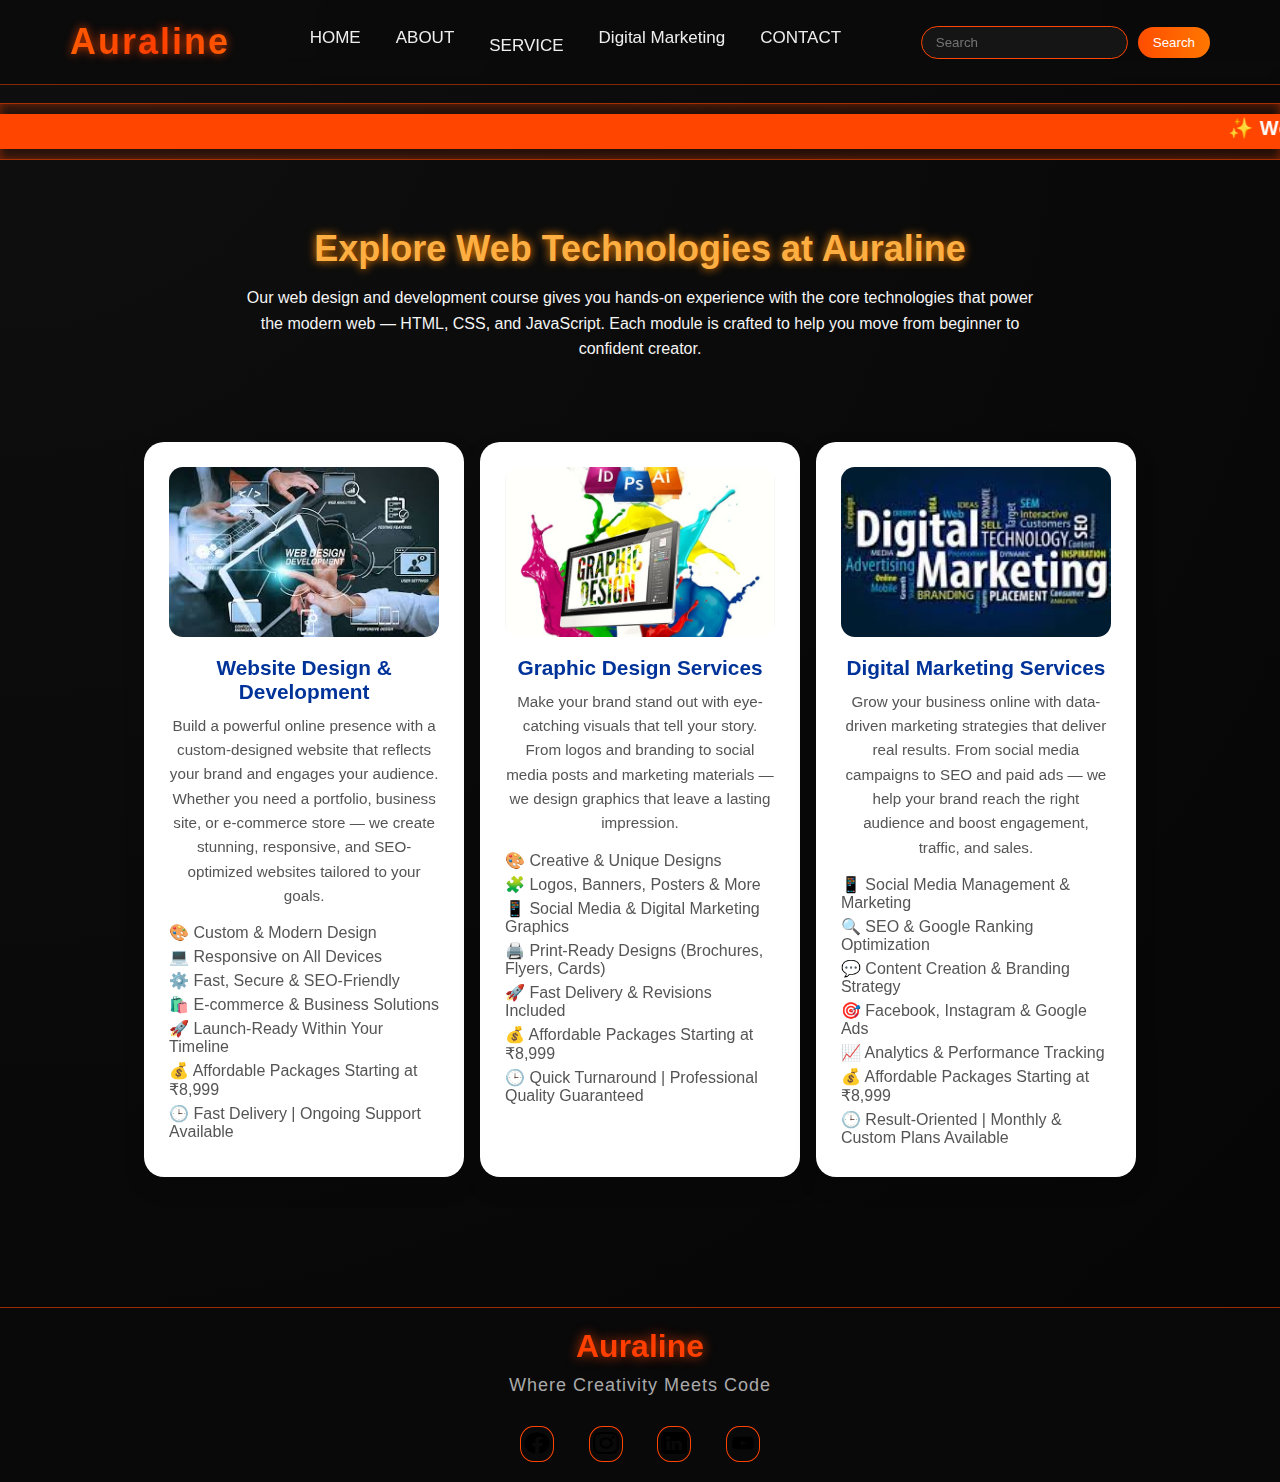
<file: Service.html>
<!DOCTYPE html>
<html lang="en">
<head>
    <meta charset="UTF-8">
    <title>Auraline | Services</title>
    <link rel="shortcut icon" href="Logo.png">
    <link rel="stylesheet" href="style11.css">
</head>
<body>
    <div class="main">
        <!-- Navbar Section -->
        <div class="navbar">
            <div class="icon">
                <h2 class="logo">Auraline</h2>
            </div>
            <div class="menu">
                <ul>
                    <li><a href="Home.html">HOME</a></li>
                    <li><a href="About.html">ABOUT</a></li>
                    <li style="font-size: 25px;"><a href="Service.html">SERVICE</a></li>
                    <li><a href="Digital Marketing.html">Digital Marketing</a></li>
                    <li><a href="Contact.html">CONTACT</a></li>
                </ul>
            </div>
            <div class="search">
                <input class="srch" type="search" placeholder="Search">
                <a href="#"><button class="btn">Search</button></a>
            </div>
        </div>

        <!-- Marquee -->
        <div class="mrk">
            <div class="cnt">
                <marquee behavior="scroll" direction="left">
                    <p class="note">✨ Welcome to Auraline Web & Graphics Design — Where Creativity Meets Code ✨</p>
                </marquee>
            </div>
        </div>

        <!-- Course Content -->
        <section class="course-section">
            <h1 class="section-title">Explore Web Technologies at Auraline</h1>
            <p class="intro">
                Our web design and development course gives you hands-on experience with the core 
                technologies that power the modern web — HTML, CSS, and JavaScript. 
                Each module is crafted to help you move from beginner to confident creator.
            </p>

            <div class="course-grid">

                <div class="course-box">
                    <img src="Web Dev.jpg" alt="Web Dev Icon" class="course-img">
                    <h3>Website Design & Development</h3>
                    <p>Build a powerful online presence with a custom-designed website that reflects your brand and engages your audience. Whether you need a portfolio, business site, or e-commerce store — we create stunning, responsive, and SEO-optimized websites tailored to your goals.</p>
                    <ul>
                        <li>🎨 Custom & Modern Design</li>
                        <li>💻 Responsive on All Devices</li>
                        <li>⚙️ Fast, Secure & SEO-Friendly</li>
                        <li>🛍️ E-commerce & Business Solutions</li>
                        <li>🚀 Launch-Ready Within Your Timeline</li>
                        <li>💰 Affordable Packages Starting at ₹8,999</li>
                        <li>🕒 Fast Delivery | Ongoing Support Available</li>
                    </ul>
                </div>

                <div class="course-box">
                    <img src="GD Service.jpeg" alt="Graphics Design icon" class="course-img">
                    <h3>Graphic Design Services</h3>
                    <p>Make your brand stand out with eye-catching visuals that tell your story. From logos and branding to social media posts and marketing materials — we design graphics that leave a lasting impression.</p>
                    <ul>
                        <li>🎨 Creative & Unique Designs</li>
                        <li>🧩 Logos, Banners, Posters & More</li>
                        <li>📱 Social Media & Digital Marketing Graphics</li>
                        <li>🖨️ Print-Ready Designs (Brochures, Flyers, Cards)</li>
                        <li>🚀 Fast Delivery & Revisions Included</li>
                        <li>💰 Affordable Packages Starting at ₹8,999</li>
                        <li>🕒 Quick Turnaround | Professional Quality Guaranteed</li>
                    </ul>
                </div>

                <div class="course-box">
                    <img src="Digital Mrkt.jpg" alt="Digital Marketing icon" class="course-img">
                    <h3>Digital Marketing Services</h3>
                    <p>Grow your business online with data-driven marketing strategies that deliver real results. From social media campaigns to SEO and paid ads — we help your brand reach the right audience and boost engagement, traffic, and sales.</p>
                    <ul>
                        <li>📱 Social Media Management & Marketing</li>
                        <li>🔍 SEO & Google Ranking Optimization</li>
                        <li>💬 Content Creation & Branding Strategy</li>
                        <li>🎯 Facebook, Instagram & Google Ads</li>
                        <li>📈 Analytics & Performance Tracking</li>
                        <li>💰 Affordable Packages Starting at ₹8,999</li>
                        <li>🕒 Result-Oriented | Monthly & Custom Plans Available</li>
                    </ul>
                </div>

            </div>
        </section>
    </div>
</body>
<footer class="footer">
    <h2 class="footer-logo">Auraline</h2>
    <p class="footer-tag">Where Creativity Meets Code</p>
    <div class="footer-socials">
      <a href="#" class="social"><img src="facebook.png" alt="" height="24px" width="26px"></a>
      <a href="#" class="social"><img src="instagram.png" alt="" height="24px" width="26px"></a>
      <a href="#" class="social"><img src="linkedin.png" alt="" height="24px" width="26px"></a>
      <a href="#" class="social"><img src="video-play.png" alt=""height="24px" width="26px"></a>
    </div>
  </footer>
</html>
</file>
<file: style11.css>
/* ---------- RESET ---------- */
    * {
      margin: 0;
      padding: 0;
      box-sizing: border-box;
      font-family: 'Poppins', sans-serif;
    }

    body {
      background: radial-gradient(circle at top left, #0f0f0f, #050505);
      color: #f5f5f5;
      overflow-x: hidden;
    }

    /* ---------- SCROLLBAR ---------- */
    ::-webkit-scrollbar {
      width: 10px;
    }
    ::-webkit-scrollbar-thumb {
      background: orangered;
      border-radius: 10px;
    }
    ::-webkit-scrollbar-track {
      background: #111;
    }

    /* ---------- NAVBAR ---------- */
    .navbar {
      width: 100%;
      height: 85px;
      background: rgba(10, 10, 10, 0.7);
      backdrop-filter: blur(10px);
      border-bottom: 1px solid rgba(255, 69, 0, 0.5);
      display: flex;
      align-items: center;
      justify-content: space-between;
      padding: 0 70px;
      position: sticky;
      top: 0;
      z-index: 1000;
      animation: fadeDown 1s ease;
    }

    @keyframes fadeDown {
      from { transform: translateY(-20px); opacity: 0; }
      to { transform: translateY(0); opacity: 1; }
    }

    .logo {
      color: #fff;
      font-size: 36px;
      font-weight: bold;
      letter-spacing: 2px;
      background: linear-gradient(90deg, #ff6600, #ff3c00, #ff6600);
      -webkit-background-clip: text;
      -webkit-text-fill-color: transparent;
      text-shadow: 0 0 10px rgba(255, 69, 0, 0.8);
      animation: glowPulse 3s infinite;
    }

    @keyframes glowPulse {
      0%, 100% { text-shadow: 0 0 10px #ff3c00; }
      50% { text-shadow: 0 0 25px #ff6600; }
    }

    /* ---------- MENU ---------- */
    .menu ul {
      list-style: none;
      display: flex;
      gap: 35px;
      font-family: 'Segoe UI', Tahoma, Geneva, Verdana, sans-serif;
    }

    .menu ul li a {
      text-decoration: none;
      color: #eee;
      font-weight: 500;
      font-size: 17px;
      position: relative;
      transition: 0.4s;
    }

    .menu ul li a::after {
      content: "";
      position: absolute;
      bottom: -6px;
      left: 0;
      width: 0%;
      height: 2px;
      background: orangered;
      transition: 0.4s;
      border-radius: 3px;
    }

    .menu ul li a:hover::after {
      width: 100%;
    }

    .menu ul li a:hover {
      color: orangered;
    }

    /* ---------- SEARCH ---------- */
    .search {
      display: flex;
      align-items: center;
      gap: 10px;
    }

    .srch {
      padding: 8px 14px;
      border: 1px solid orangered;
      border-radius: 25px;
      background: rgba(255, 255, 255, 0.05);
      color: #fff;
      outline: none;
      transition: 0.3s;
    }

    .srch:focus {
      box-shadow: 0 0 8px orangered;
    }

    .btn {
      padding: 8px 15px;
      border: none;
      background: linear-gradient(90deg, #ff4d00, #ff7700);
      color: #fff;
      border-radius: 25px;
      cursor: pointer;
      transition: 0.3s;
    }

    .btn:hover {
      background: linear-gradient(90deg, #ff7700, #ff4d00);
      box-shadow: 0 0 12px #ff4d00;
    }

    /* ---------- MARQUEE ---------- */
    .mrk {
      margin: 18px 0;
      background: rgba(255, 69, 0, 0.1);
      border-top: 1px solid rgba(255, 69, 0, 0.6);
      border-bottom: 1px solid rgba(255, 69, 0, 0.6);
      padding: 10px 0;
      box-shadow: inset 0 0 10px rgba(255, 69, 0, 0.4);
    }

    .note {
      color: #ff8c3c;
      font-weight: 600;
      font-size: 18px;
      letter-spacing: 0.5px;
    }

    /* ---------- BOX GRID (LUDO STYLE) ---------- */
    .box-grid {
      width: 85%;
      margin: 50px auto;
      display: grid;
      grid-template-columns: repeat(2, 1fr);
      grid-gap: 30px;
    }

    .box {
      border: 1px solid rgba(255, 69, 0, 0.5);
      border-radius: 15px;
      padding: 25px;
      background: rgba(255, 255, 255, 0.05);
      backdrop-filter: blur(10px);
      position: relative;
      overflow: hidden;
      transition: all 0.4s ease;
      animation: fadeIn 1s ease forwards;
    }

    .box::before {
      content: "";
      position: absolute;
      top: -50%;
      left: -50%;
      width: 200%;
      height: 200%;
      background: conic-gradient(from 180deg, transparent, rgba(255, 69, 0, 0.4), transparent 30%);
      animation: rotate 5s linear infinite;
    }

    @keyframes rotate {
      0% { transform: rotate(0deg); }
      100% { transform: rotate(360deg); }
    }

    .box:hover {
      transform: translateY(-8px) scale(1.02);
      box-shadow: 0 0 25px rgba(255, 69, 0, 0.6);
    }

    .box legend {
      font-size: 20px;
      color: orangered;
      text-shadow: 0 0 10px orangered;
      font-weight: bold;
      letter-spacing: 1px;
    }

    .box p {
      font-size: 16px;
      line-height: 1.8;
      color: #ddd;
      margin-top: 10px;
    }

    /* ---------- FOOTER ---------- */
    .footer {
      background: rgba(10, 10, 10, 0.9);
      color: #ddd;
      padding: 20px 0;
      text-align: center;
      border-top: 1px solid rgba(255, 69, 0, 0.6);
    }

    .footer-logo {
      font-size: 32px;
      background: linear-gradient(90deg, #ff6600, #ff3c00, #ff6600);
      -webkit-background-clip: text;
      -webkit-text-fill-color: transparent;
      text-shadow: 0 0 12px rgba(255, 69, 0, 0.8);
      margin-bottom: 10px;
    }

    .footer-tag {
      font-size: 18px;
      margin-bottom: 30px;
      letter-spacing: 1px;
      color: #aaa;
      font-family: 'Gill Sans', 'Gill Sans MT', Calibri, 'Trebuchet MS', sans-serif;
    }

    .footer-socials .social {
      display: inline-block;
      margin: 0 15px;
      padding: 3px;
      border: 1px solid orangered;
      border-radius: 40%;
      color: #fff;
      transition: background 0.3s, box-shadow 0.3s;
      text-decoration: none;
    }
    .social img{
        padding-top: 2px;
    }

    .footer-socials .social:hover {
      background: orangered;
      box-shadow: 0 0 12px orangered;
      color: #000;
    }

    /* ---------- RESPONSIVE ---------- */
    @media (max-width: 900px) {
      .navbar {
        flex-direction: column;
        height: auto;
        padding: 20px;
      }

      .menu ul {
        flex-direction: column;
        gap: 15px;
        text-align: center;
      }

      .box-grid {
        grid-template-columns: 1fr;
        grid-gap: 20px;
      }

      .logo {
        font-size: 28px;
      }
    }
    .course-section {
    text-align: center;
    padding: 50px 8%;
}

.section-title {
    font-size: 36px;
    color: #ffae42;
    margin-bottom: 15px;
    text-shadow: 0 0 10px #ff8800;
}

.intro {
    font-size: 16px;
    max-width: 800px;
    margin: 0 auto 40px auto;
    line-height: 1.6;
}

/* Grid Layout */
.course-grid {
    display: flex;
    justify-content: center;
    flex-wrap: wrap;
    gap: 40px;
}

.course-box {
    background: rgba(255, 255, 255, 0.1);
    backdrop-filter: blur(10px);
    border-radius: 20px;
    padding: 25px;
    width: 320px;
    text-align: center;
    box-shadow: 0 0 15px rgba(255, 136, 0, 0.3);
    transition: 0.3s ease;
}

.course-box:hover {
    transform: translateY(-8px);
    box-shadow: 0 0 25px rgba(255, 136, 0, 0.6);
}

.course-img {
    width: 100px;
    margin-bottom: 15px;
}

.course-box h3 {
    color: #ffae42;
    margin-bottom: 10px;
    font-size: 20px;
}
.course-box h3:hover{
  color: orangered;
  font-size: 21px;
}

.course-box p {
    font-size: 14px;
    line-height: 1.5;
    margin-bottom: 15px;
}
.course-box p:hover{
  color: black;
}

.course-box ul {
    list-style: none;
    text-align: left;
    margin-top: 10px;
}

.course-box ul li {
    margin-bottom: 5px;
    color: #555;
}
.course-box ul li:hover{
  color: black;
}

/* Responsive */
/* Home */
.course {
  text-align: center;
  padding: 60px 50px;
  background: #f5f6fa;
}

.course h1 {
  font-size: 2.2rem;
  color: #0056d6;
  font-weight: 700;
  margin-bottom: 10px;
}

.course .subtext {
  font-size: 1rem;
  color: #555;
  margin-bottom: 40px;
}

.course-grid {
  display: grid;
  grid-template-columns: repeat(auto-fit, minmax(280px, 1fr));
  gap: 40px;
  justify-content: center;
  justify-items: center;
  align-items: stretch;
  margin: 80px auto;
  width: 90%;
  max-width: 1300px;
}

/* Course Box Styling */
.course-box {
  background: #ffffff;
  border-radius: 20px;
  box-shadow: 0 10px 25px rgba(0, 0, 0, 0.1);
  padding: 25px;
  text-align: center;
  transition: all 0.4s ease;
  position: relative;
  overflow: hidden;
  cursor: pointer;
}

/* Hover Effect with Glow */
.course-box:hover {
  transform: translateY(-10px) scale(1.03);
  box-shadow: 0 20px 40px rgba(0, 255, 255, 0.4);
}

/* Animated Gradient Border */
.course-box::before {
  content: "";
  position: absolute;
  inset: 0;
  border-radius: 20px;
  padding: 2px;
  background: linear-gradient(45deg, #00f0ff, #ff00d4, #00ff95);
  -webkit-mask: 
    linear-gradient(#fff 0 0) content-box, 
    linear-gradient(#fff 0 0);
  -webkit-mask-composite: xor;
  mask-composite: exclude;
  opacity: 0;
  transition: opacity 0.4s ease;
}

.course-box:hover::before {
  opacity: 1;
}

/* Image */
.course-box img {
  width: 100%;
  height: 170px;
  object-fit: cover;
  border-radius: 14px;
  margin-bottom: 15px;
}

/* Course Title */
.course-box h3 {
  color: #003399;
  font-size: 1.3rem;
  font-weight: 700;
  margin-bottom: 10px;
}

/* Course Description */
.course-box p {
  color: #555;
  font-size: 0.95rem;
  line-height: 1.6;
  margin-bottom: 15px;
}

/* Icons/Details */
.course-box .details {
  color: #222;
  font-size: 0.9rem;
  margin-bottom: 8px;
  display: flex;
  align-items: center;
  justify-content: center;
  gap: 8px;
}

/* Add hover glow for icons/text */
.course-box:hover h3{
  color: orangered;
}
.course-box:hover p,
.course-box:hover .details {
  color: #030303;
  transition: color 0.3s ease;
}
/* Home */


/* ========== RESPONSIVE ========== */
@media (max-width: 768px) {
  .navbar {
    flex-direction: column;
    text-align: center;
  }

  .course-grid {
    flex-direction: column;
    align-items: center;
  }

  .courses {
    padding: 30px;
  }
}

.content{
    display:flex;
    flex-wrap:wrap;
    justify-content:space-between;
    align-items:center;
    padding:50px;
    gap:40px;
}

.text-box{
    flex:1;
    min-width:300px;
}

.content h1{
    font-size:48px;
    font-weight:700;
    line-height:1.3;
}

.content h1 span{
    color:#0ff;
}

.par{
    margin:20px 0;
    font-size:16px;
    line-height:1.5;
    color:rgba(255,255,255,0.9);
}

.cn{
    background:#0ff;
    padding:10px 25px;
    border:none;
    border-radius:12px;
    cursor:pointer;
    font-weight:600;
    transition:0.3s;
}

.cn a{
    text-decoration:none;
    color:#111;
}

.cn:hover{
    transform:scale(1.05);
    background:#fff;
}

.form{
    width:340px;
    background:rgba(255,255,255,0.15);
    padding:30px 25px;
    border-radius:16px;
    box-shadow:0 5px 20px rgba(0,0,0,0.2);
}

.form h2{
    text-align:center;
    margin-bottom:25px;
    color:#fff;
    font-size:26px;
}

.form input{
    width:100%;
    padding:12px;
    margin:10px 0;
    border:none;
    border-radius:10px;
    background:rgba(255,255,255,0.2);
    color:white;
    font-size:14px;
    outline:none;
}

.form input::placeholder{
    color:rgba(255,255,255,0.7);
}

.btnn{
    width:100%;
    padding:12px;
    margin-top:15px;
    border:none;
    border-radius:10px;
    background:#0ff;
    color:#111;
    font-weight:600;
    cursor:pointer;
    transition:0.3s;
}

.btnn:hover{
    background:#fff;
    transform:scale(1.05);
}
.btnn a{
  color: black;
  text-decoration: none;
}

.link{
    text-align:center;
    margin-top:15px;
    font-size:14px;
}

.link a{
    color:#0ff;
    text-decoration:none;
    font-weight:600;
}

.liw{
    text-align:center;
    margin-top:15px;
    font-weight:600;
}

.social-icons{
    display:flex;
    justify-content:center;
    gap:12px;
    margin-top:10px;
}
.socials{
  padding-top: 15px;
}

.social-icons a{
    font-size:24px;
    color:white;
    transition:0.3s;
}

.social-icons a:hover{
    color:#0ff;
    transform:translateY(-3px);
}

.container1{
    width: 250px;
    height: 380px;
    background: linear-gradient(to top, rgba(255, 255, 255, 0.744)50%,rgba(255, 81, 0, 0.8)50%);
    position: absolute;
    top: 200px;
    left: 180px;
    border-top-right-radius: 30px;
    border-bottom-left-radius: 30px;
    padding: 25px;
}

.container2{
    width: 250px;
    height: 380px;
    background: linear-gradient(to top, rgba(255, 255, 255, 0.744)50%,rgba(255, 81, 0, 0.8)50%);
    position: absolute;
    top: 200px;
    left: 600px;
    border-top-right-radius: 30px;
    border-bottom-left-radius: 30px;
    padding: 25px;
}

.container3{
    width: 250px;
    height: 380px;
    background: linear-gradient(to top, rgba(255, 255, 255, 0.744)50%,rgba(255, 81, 0, 0.8)50%);
    position: absolute;
    top: 200px;
    left: 1020px;
    border-top-right-radius: 30px;
    border-bottom-left-radius: 30px;
    padding: 25px;
}
.heading1 h3{
    font-family: 'Times New Roman';
    text-align: center;
    font-size: 25px;
    cursor: pointer;
    transition: .4s ease;
}
.heading1 h3:hover{
    font-size: 30px;
}

.pic1 a img{
    height: 190px;
    width: 250px;
    border-top-right-radius: 25px;
}
.par1{
    font-size: 16px;
    color: rgb(59, 59, 59);
    /* text-align: center; */
}
.par2{
    font-size: 16.6px;
    color: rgb(59, 59, 59);
    /* text-align: center; */
}

.foot a{
    color: white;
    text-decoration: none;
   
}
.foot .footer{
    margin-top: 50px;
    margin-left: 8px;
    position: fixed;
}
.area{
    display: flex;
    /* justify-content: center; */
    align-items: flex;
    gap: 110px;
    padding-top: 30px;
    width: 100%;
    height: 100%;
    padding-left: 130px;
    font-family:'Lucida Sans Unicode';
    color: white;
}
.area1{
    width: 580px;
    font-size: 16.1px;
}
.area2{
    width: 620px;
    font-size: 16px;
}
.area3{
    width: 580px;
    font-size: 18px;
    padding: 5px;
}
.area4{
    width: 620px;
    font-size: 15.5px;
}
.ar{
    padding: 5px;
}
.cnt{
    width: 100%;
    height: 35px;
    background: orangered;
    
}
.note{
    font-size: 20px;
    color: white;
    padding-top: 2px;


}
.note:hover{
    color: rgb(0, 0, 0);
    
}
.container4{
    width: 160px;
    height: 250px;
    background: linear-gradient(to top, rgba(255, 255, 255, 0.744)50%,rgba(255, 81, 0, 0.8)50%);
    position: absolute;
    top: 150px;
    left: 180px;
    border-radius: 30px;
    padding: 20px;
    transition: 1.4s ease;
}
.par3{
    width: 100%;
    font-size: 15px;
    color: rgb(59, 59, 59);
    padding-left: 5px;
    padding-top: 6px;
    /* text-align: center; */
}
.pic2 a img{
    height: 125px;
    width: 161px;
    border-top-left-radius: 25px;
    border-top-right-radius: 25px;
}
.heading2 h3{
    width: 100%;
    font-family: 'Times New Roman';
    text-align: center;
    font-size: 16.5px;
    cursor: pointer;
    transition: .4s ease;
}
.heading2 h3:hover{
    font-size: 17.8px;
}
.container5{
    width: 160px;
    height: 250px;
    background: linear-gradient(to top, rgba(255, 255, 255, 0.744)50%,rgba(255, 81, 0, 0.8)50%);
    position: absolute;
    top: 0px;
    left: 230px;
    border-radius: 30px;
    padding: 20px;
    transition: 1.4s ease;
}
.container6{
    width: 360px;
    height: 200px;
    background: linear-gradient(to top, rgba(255, 255, 255, 0.744)50%,rgba(255, 81, 0, 0.8)50%);
    position: absolute;
    margin-top:60px;
    border-radius: 30px;
    padding: 20px;
}
.pic3 a img{
    height: 100px;
    width: 360px;
    border-top-left-radius: 25px;
    border-top-right-radius: 25px;
}
.container7{
    width: 360px;
    height: 200px;
    background: linear-gradient(to top, rgba(255, 255, 255, 0.744)50%,rgba(255, 81, 0, 0.8)50%);
    position: absolute;
    top: 0px;
    margin-left: 670px;
    border-radius: 30px;
    padding: 20px;
}
/* Digital Marketing */
.hero {
  text-align: center;
  padding: 100px 20px 50px;
  background: linear-gradient(135deg, #00ffc3, #007bff);
  -webkit-background-clip: text;
  -webkit-text-fill-color: transparent;
}

.hero h1 {
  font-size: 50px;
  font-weight: 700;
}

.hero p {
  color: #bdbdbd;
  margin-top: 15px;
  font-size: 18px;
}

/* Courses Section */
.courses {
  display: grid;
  grid-template-columns: repeat(auto-fit, minmax(280px, 1fr));
  gap: 30px;
  padding: 60px 80px;
}

.course-card {
  background: rgba(3, 95, 115, 0.255);
  border-radius: 15px;
  padding: 25px;
  text-align: center;
  transition: all 0.4s ease;
  box-shadow: 0 0 20px rgb(11, 83, 109);
}

.course-card:hover {
  transform: translateY(-10px);
  box-shadow: 0 0 25px rgba(0, 255, 195, 0.4);
}

.course-card img {
  width: 100%;
  height: 180px;
  object-fit: cover;
  border-radius: 12px;
  margin-bottom: 20px;
}

.course-card h3 {
  color: #51cbff;
  margin-bottom: 10px;
  font-size: 20px;
}
.course-card h3:hover{
  color: orangered;
  font-size: 25px;
}

.course-card p {
  font-size: 14px;
  color: #8f8f8f;
  line-height: 1.6;
  margin-bottom: 15px;
}
.course-card p:hover{
  color: #ffffff;
}

.course-card .details {
  display: flex;
  justify-content: space-between;
  color: #aaa;
  font-size: 13px;
  border-top: 1px solid rgba(255, 255, 255, 0.1);
  padding-top: 10px;
}
.course-card .details:hover{
  font-size: 15px;
  color: #fffcfc;
}
.cpy{
  text-align: center;
}
</file>
